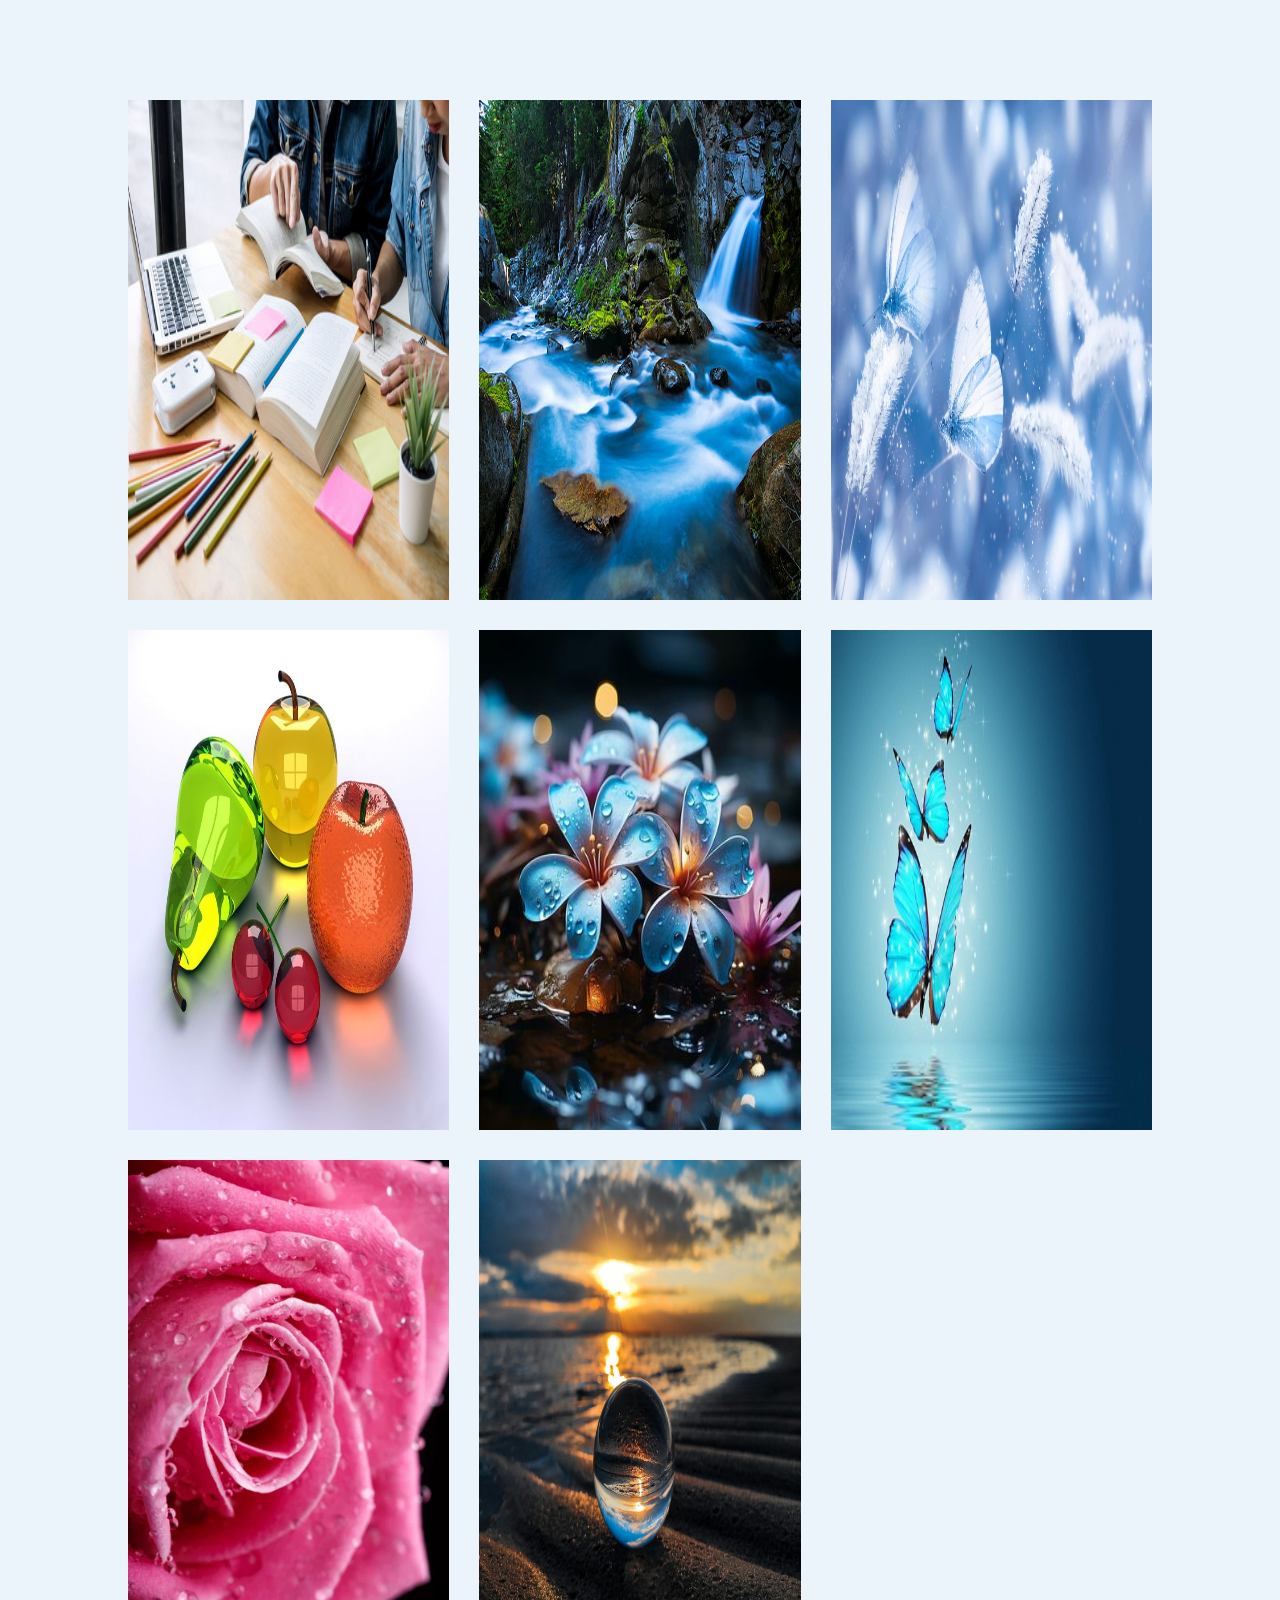
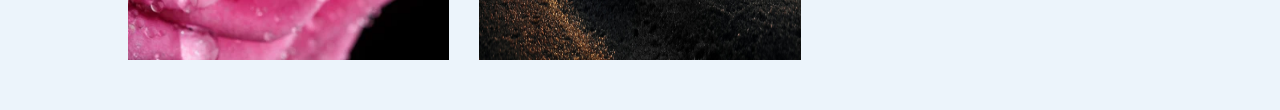
<file: Image_gallery/index.html>
<!DOCTYPE html>
<html lang="en">
<head>
    <meta charset="UTF-8">
    <meta name="viewport" content="width=device-width, initial-scale=1.0">
    <link rel="stylesheet" href="style.css">
    <title>Images Gal</title>
</head>
<body>
    <div class="full" id="fullimgBox">

        <img src=" images/img1.jpg" id="fullimg" width="500" height="600">
        <span onclick="closeFullimg()">X</span>

    </div>



 <div class="gallary">
   <img src=" images/img1.jpg"  onclick="openFullimg(this.src)"  width="500" height="500">
   <img src=" images/img2.jpg" onclick="openFullimg(this.src)"   width="500" height="500">
   <img src=" images/img3.jpg" onclick="openFullimg(this.src)"  width="500" height="500" >
   <img src=" images/img4.jpg" onclick="openFullimg(this.src)"  width="500" height="500" >
   <img src=" images/img10.jpeg" onclick="openFullimg(this.src)"  width="500" height="500">
   <img src=" images/img6.jpg" onclick="openFullimg(this.src)"   width="500" height="500">
   <img src=" images/img7.jpg" onclick="openFullimg(this.src)"  width="500" height="500">
   <img src=" images/img8.jpeg" onclick="openFullimg(this.src)"  width="500" height="500">
 </div>

    <script >
     
     var fullimgBox = document.getElementById("fullimgBox");
     var fullimg = document.getElementById("fullimg");
           

         function openFullimg(pic) {
            fullimgBox.style.display = "flex";
            fullimg.src = pic;
         }

         function closeFullimg() {
            fullimgBox.style.display = "none";

         }


    </script>
</body>
</html>
</file>
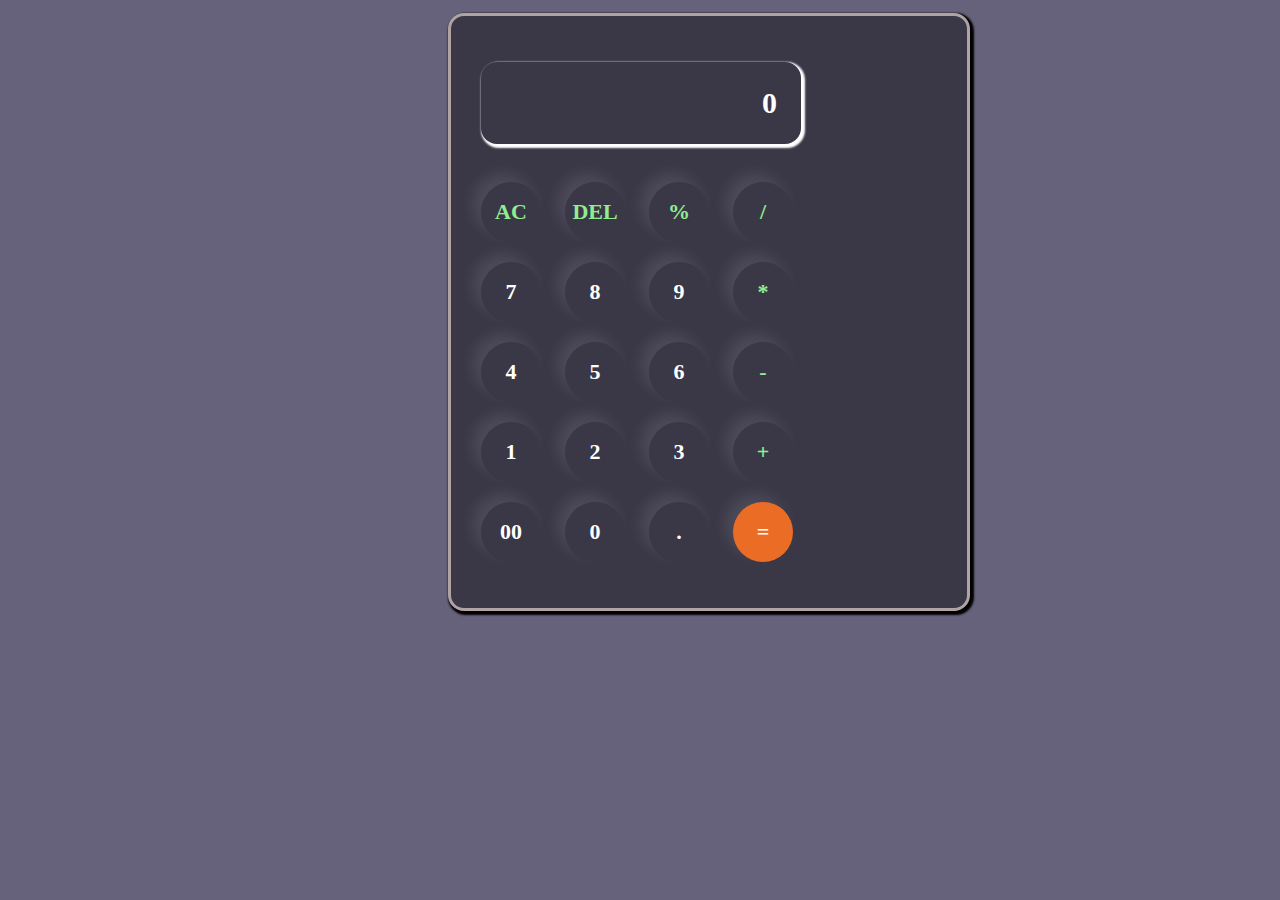
<file: calculator/main.html>
<!DOCTYPE html>
<html lang="en">
<head>
    <meta charset="UTF-8">
    <meta name="viewport" content="width=device-width, initial-scale=1.0">
    <link rel="stylesheet" href="style.css">
    
    <title> My calculator </title>
</head>
<body>
    <div class="calculator">
        <br>
        <br>
        <div class="main">
    <input type="text" placeholder="0" id="inputBox">  
<div>
    <br>
    <button class="operator">AC</button>
    <button  class="operator">DEL</button>
    <button  class="operator">%</button>
    <button  class="operator">/</button>
</div>

<div>
    <button>7</button>
    <button>8</button>
    <button>9</button>
    <button  class="operator">*</button>
</div>
<div>
    <button>4</button>
    <button>5</button>
    <button>6</button>
    <button  class="operator">-</button>
</div>
<div>
    <button>1</button>
    <button>2</button>
    <button>3</button>
    <button  class="operator">+</button>
 </div>
    <div>
        <button>00</button>
        <button>0</button>
        <button>.</button>
        <button class="equalbtn">=</button>
    </div>
</div>
<br>
<br>
</div>
<script src="script1.js"></script>
</body>
</html>
</file>
<file: Image_gallery/style.css>
*{
    margin: 0;
    padding: 0;
    font-family: sans-serif;
}

body {
    background: #ecf4fb;
}

.gallary{
    width: 80%;
    margin: 100px auto 50px;
    display: grid;
    grid-template-columns: repeat(auto-fit , minmax(250px,1fr));
    grid-gap: 30px;

}
.gallary img {
    width: 100%;
    cursor: pointer;
    transition: 0.4s;
}
.gallary img:hover
{
 transform: scale(0.8) rotate(-15deg);
 border-radius: 20px;
 box-shadow:  0 32px 75px rgba(68,77,136,0.2);
}

.full{

    width: 100%;
    height: 100vh;
    background: rgba(0,0,0,0.9);
    position: fixed;
    top: 0;
    left: 0;
    display:none;
    align-items: center;
    justify-content: center;
    z-index: 100;
}
.full img{
    height: 500px;
    width: 500px;
}

.full span{
      position: absolute;
      top: 5%;
      right: 5%;
      font-size: 30px;
      color: #fff;
      cursor: pointer;


}
</file>
<file: calculator/style.css>
*{
    margin: 0;
    padding: 0;
    box-sizing: border-box;
    font-family:'Times New Roman', Times, serif;
    font-weight: bold;
}

body{
    height: 100%;
    width: 100vh;
    margin-left:35%;
    margin-top: 1%;
    background-color: rgb(103, 98, 124);
   
    

    
}

.calculator {
   
    border:3px solid rgb(175, 163, 163);
    background-color: rgb(58, 55, 71);
    margin-right: 42%;
    border-radius: 16px;
    box-shadow: 2px 2px 2px 2px;
    
    

}

.main{
    margin-left: 20px;
}


input {
    width: 320px;
    border:none;
    box-shadow: 2px 2px 2px 2px ;
    padding: 24px;
    margin: 10px;
    background: transparent;
    border-radius: 16px;
    font-size:30px;
    text-align: right;
    cursor: pointer;
    color: #ffffff;

}

input::placeholder {
    color: #ffffff;
}
button{
    border: none;
    width: 60px;
    height: 60px;
    margin: 10px;
    font-size: 22px;
    border-radius: 50px;
    color: #ffffff;
    background: transparent;
    box-shadow: -8px -8px 15px rgba(255, 255, 255, 0.1);
    cursor:pointer;

}
.equalbtn{
    background-color: rgb(235, 109, 37);
}

.operator{
    color: lightgreen;
}
</file>
